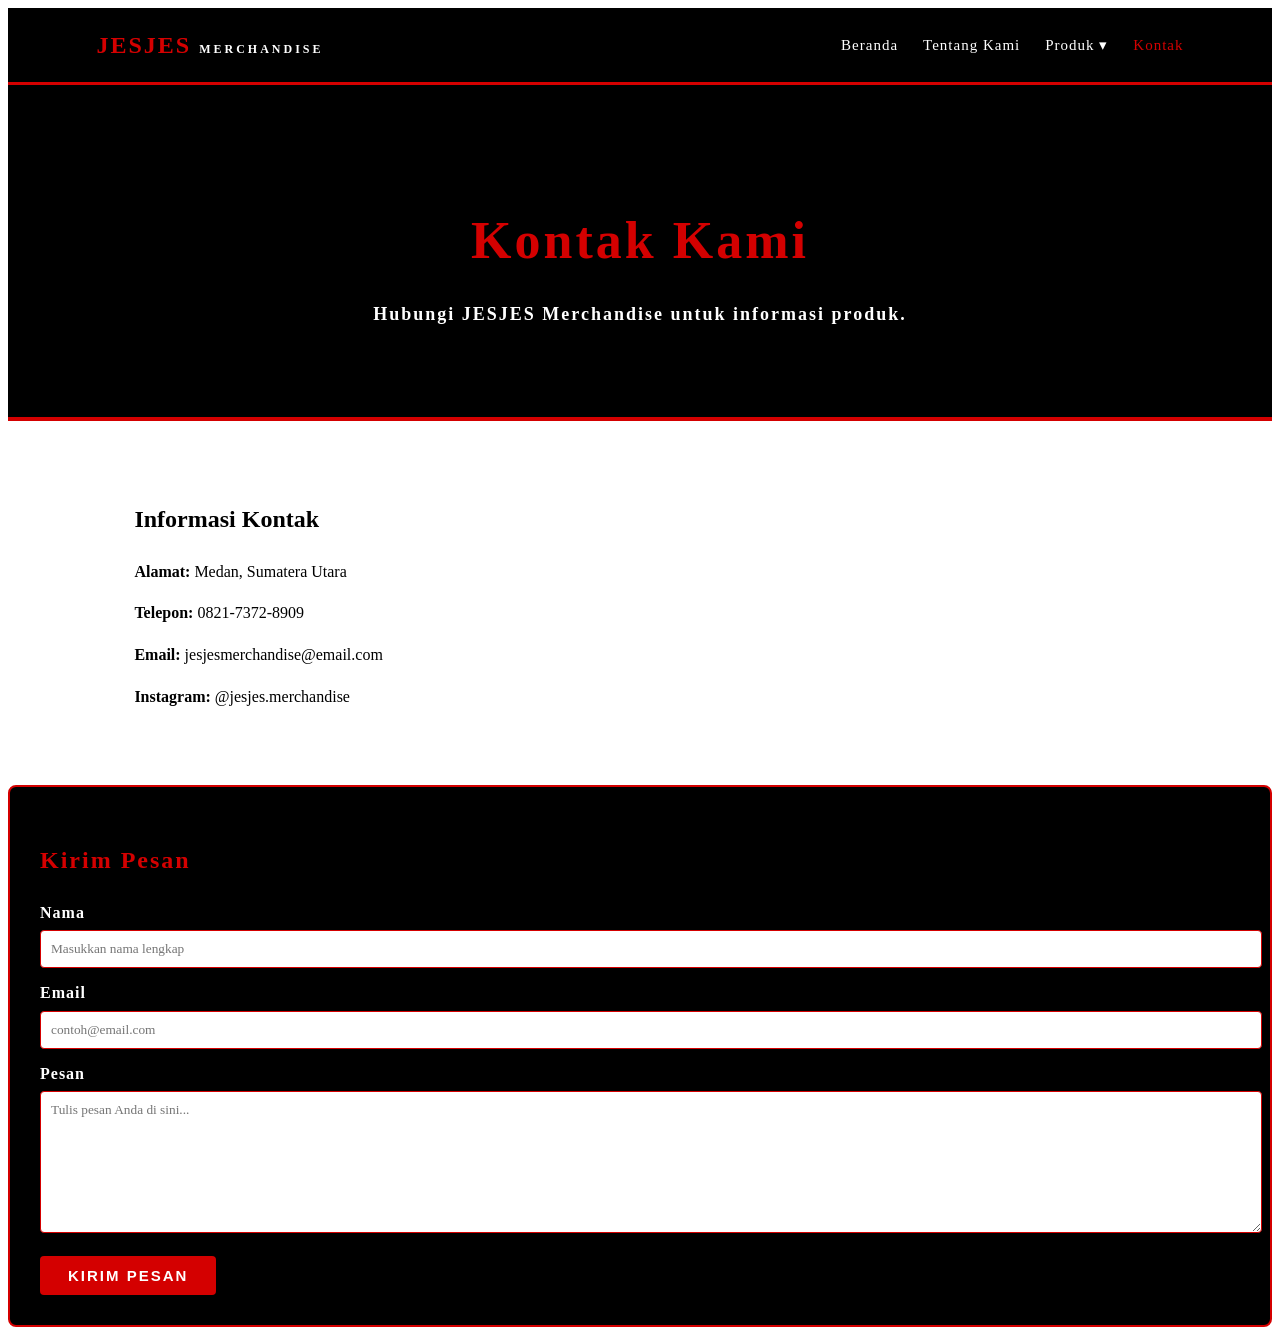
<file: kontak.html>
<!DOCTYPE html>
<html lang="id">
<head>
    <meta charset="UTF-8">
    <meta name="viewport" content="width=device-width, initial-scale=1.0">
    <title>Kontak - JESJES Merchandise</title>
    <link rel="stylesheet" href="css/style.css">
</head>
<body>
    <header>
        <div class="logo">
            JESJES <span>MERCHANDISE</span>
        </div>
        <input type="checkbox" id="menu">
        <label for="menu" class="menu-icon">☰</label>
        <nav>
            <a href="index.html">Beranda</a>
            <a href="tentang.html">Tentang Kami</a>
            <div class="dropdown">
            <a href="produk.html">Produk ▾</a>
                <div class="dropdown-content">
                    <a href="produk.html#buket">Buket Bunga</a>
                    <a href="produk.html#baju">Baju</a>
                    <a href="produk.html#jaket">Jaket</a>
                    <a href="produk.html#tumbler">Tumbler</a>
                </div>
            </div>
            <a href="kontak.html" class="active">Kontak</a>
        </nav>
    </header>

    <section class="judul-halaman"><h1>Kontak Kami</h1><p>Hubungi JESJES Merchandise untuk informasi produk.</p></section>
        <section class="isi-halaman kontak">
            <div><h2>Informasi Kontak</h2>
                <p><b>Alamat:</b> Medan, Sumatera Utara</p>
                <p><b>Telepon:</b> 0821-7372-8909</p>
                <p><b>Email:</b> jesjesmerchandise@email.com</p>
                <p><b>Instagram:</b> @jesjes.merchandise</p>
            </div>
        </section>
        <div class="form-kontak">
            <h3>Kirim Pesan</h3>
            <form>
                <label for="nama">Nama</label>
                    <input type="text" id="nama" name="nama" placeholder="Masukkan nama lengkap" required>

                <label for="email">Email</label>
                    <input type="email" id="email" name="email" placeholder="contoh@email.com" required>
                <label for="pesan">Pesan</label>
                    <textarea id="pesan" name="pesan" rows="5" placeholder="Tulis pesan Anda di sini..." required></textarea>

                <button type="submit">KIRIM PESAN</button>
            </form>
        </div>
</body>
</html>
</file>
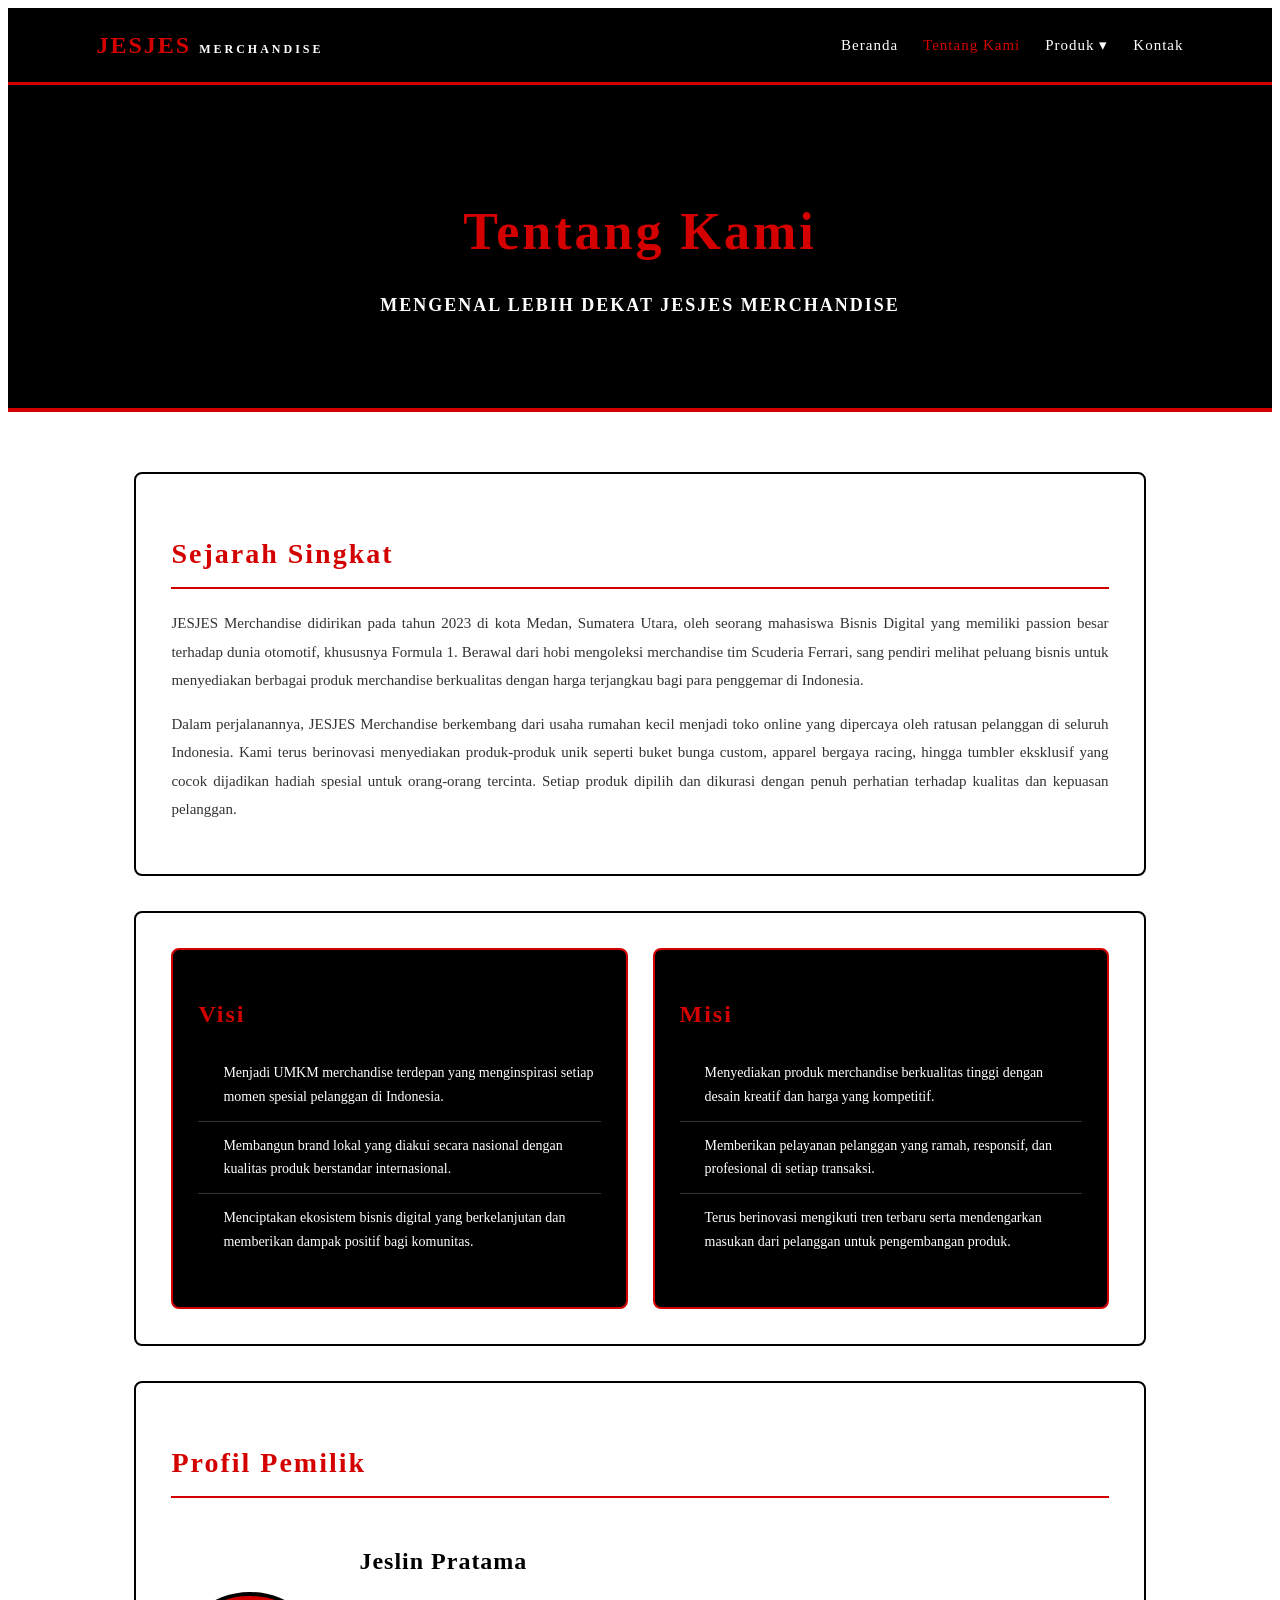
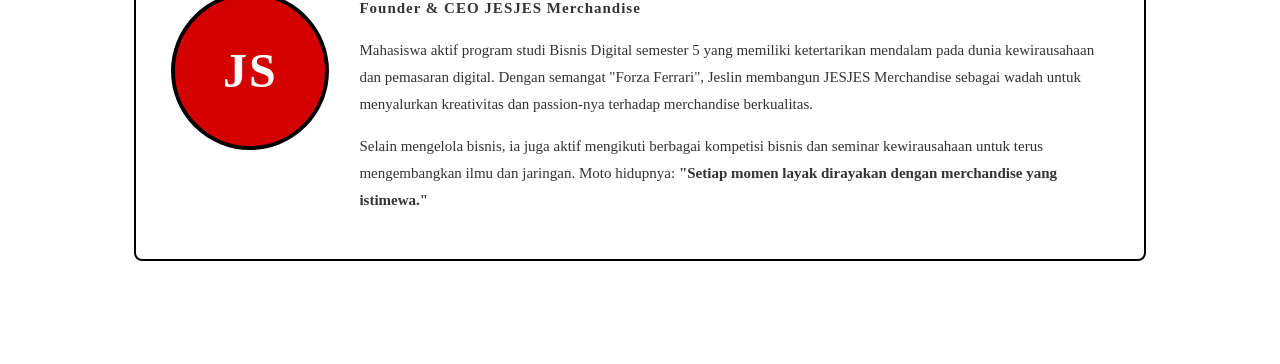
<file: tentang.html>
<!DOCTYPE html>
<html lang="id">
<head>
    <meta charset="UTF-8">
    <meta name="viewport" content="width=device-width, initial-scale=1.0">
    <title>Kontak - JESJES Merchandise</title>
    <link rel="stylesheet" href="css/style.css">
</head>
<body>
    <header>
        <div class="logo">
            JESJES <span>MERCHANDISE</span>
        </div>
        <input type="checkbox" id="menu">
        <label for="menu" class="menu-icon">☰</label>
        <nav>
            <a href="index.html">Beranda</a>
            <a href="tentang.html" class="active">Tentang Kami</a>
            <div class="dropdown">
            <a href="produk.html">Produk ▾</a>
                <div class="dropdown-content">
                    <a href="produk.html#buket">Buket Bunga</a>
                    <a href="produk.html#baju">Baju</a>
                    <a href="produk.html#jaket">Jaket</a>
                    <a href="produk.html#tumbler">Tumbler</a>
                </div>
            </div>
             <a href="kontak.html">Kontak</a>
        </nav>
    </header>

    <div class="judul-halaman">
        <h1>Tentang Kami</h1>
        <p>MENGENAL LEBIH DEKAT JESJES MERCHANDISE</p>
    </div>

    <div class="isi-halaman">
    <div class="tentang-blok sejarah">
        <h2>Sejarah Singkat</h2>
        <p>JESJES Merchandise didirikan pada tahun 2023 di kota Medan, Sumatera Utara, oleh seorang mahasiswa Bisnis Digital yang memiliki passion besar terhadap dunia otomotif, khususnya Formula 1. Berawal dari hobi mengoleksi merchandise tim Scuderia Ferrari, sang pendiri melihat peluang bisnis untuk menyediakan berbagai produk merchandise berkualitas dengan harga terjangkau bagi para penggemar di Indonesia.</p>
        <p>Dalam perjalanannya, JESJES Merchandise berkembang dari usaha rumahan kecil menjadi toko online yang dipercaya oleh ratusan pelanggan di seluruh Indonesia. Kami terus berinovasi menyediakan produk-produk unik seperti buket bunga custom, apparel bergaya racing, hingga tumbler eksklusif yang cocok dijadikan hadiah spesial untuk orang-orang tercinta. Setiap produk dipilih dan dikurasi dengan penuh perhatian terhadap kualitas dan kepuasan pelanggan.</p>
    </div>

    <div class="tentang-blok visi-misi">
        <div class="kolom-visi">
<h2>Visi</h2>
<ul>
<li>Menjadi UMKM merchandise terdepan yang menginspirasi setiap momen spesial pelanggan di Indonesia.</li>
<li>Membangun brand lokal yang diakui secara nasional dengan kualitas produk berstandar internasional.</li>
<li>Menciptakan ekosistem bisnis digital yang berkelanjutan dan memberikan dampak positif bagi komunitas.</li>
</ul>
        </div>
        <div class="kolom-misi">
            <h2>Misi</h2>
            <ul>
                <li>Menyediakan produk merchandise berkualitas tinggi dengan desain kreatif dan harga yang kompetitif.</li>
                <li>Memberikan pelayanan pelanggan yang ramah, responsif, dan profesional di setiap transaksi.</li>
                <li>Terus berinovasi mengikuti tren terbaru serta mendengarkan masukan dari pelanggan untuk pengembangan produk.</li>
            </ul>
        </div>
    </div>

    <div class="tentang-blok profil">
        <h2>Profil Pemilik</h2>
        <div class="profil-kartu">
            <div class="profil-foto">JS</div>
            <div class="profil-detail">
                <h3>Jeslin Pratama</h3>
                <p class="profil-jabatan">Founder &amp; CEO JESJES Merchandise</p>
                <p>Mahasiswa aktif program studi Bisnis Digital semester 5 yang memiliki ketertarikan mendalam pada dunia kewirausahaan dan pemasaran digital. Dengan semangat "Forza Ferrari", Jeslin membangun JESJES Merchandise sebagai wadah untuk menyalurkan kreativitas dan passion-nya terhadap merchandise berkualitas.</p>
                <p>Selain mengelola bisnis, ia juga aktif mengikuti berbagai kompetisi bisnis dan seminar kewirausahaan untuk terus mengembangkan ilmu dan jaringan. Moto hidupnya: <b>"Setiap momen layak dirayakan dengan merchandise yang istimewa."</b></p>
            </div>
        </div>
    </div>
</body>
</html>
</file>
<file: css/style.css>
body {
background-color: #ffffff;
color: #000000;
line-height: 1.6;
}

header {
background-color: #000000;
padding: 18px 7%;
display: flex;
justify-content: space-between;
align-items: center;
border-bottom: 3px solid #d40000;
position: sticky;
top: 0;
}
.logo {
color: #d40000;
font-size: 24px;
font-weight: bold;
letter-spacing: 2px;
}
.logo span {
color: #ffffff;
font-size: 12px;
letter-spacing: 3px;
}
nav {
display: flex;
align-items: center;
gap: 25px;
}
nav a {
color: #ffffff;
text-decoration: none;
font-size: 15px;
letter-spacing: 1px;
transition: color 0.3s;
}
nav a:hover, nav a.active {
color: #d40000;
}
.dropdown {
position: relative;
}
.dropdown-content {
display: none;
position: absolute;
top: 25px;
left: 0;
background-color: #000000;
min-width: 170px;
box-shadow: 0 3px 10px rgba(212, 0, 0, 0.3);
border: 1px solid #d40000;
}
.dropdown-content a {
display: block;
padding: 10px 15px;
color: #ffffff;
}
.dropdown-content a:hover {
background-color: #d40000;
color: #ffffff;
}
.dropdown:hover .dropdown-content {
display: block;
}
#menu, .menu-icon {
display: none;
}

.beranda {
background-color: #ffffff;
padding: 75px 10%;
display: flex;
align-items: center;
justify-content: space-between;
gap: 40px;
border-bottom: 2px solid #000000;
}
.teks-beranda {
max-width: 570px;
}
.kecil {
color: #d40000;
letter-spacing: 3px;
font-size: 13px;
margin-bottom: 15px;
font-weight: bold;
}
.beranda h1 {
font-size: 44px;
line-height: 1.2;
margin-bottom: 20px;
color: #000000;
}
.beranda h1 span {
color: #d40000;
}
.teks-beranda p {
margin-bottom: 25px;
color: #333333;
font-size: 16px;
}
.tombol {
display: inline-block;
background-color: #d40000;
color: #ffffff;
padding: 12px 28px;
text-decoration: none;
border-radius: 4px;
letter-spacing: 2px;
font-weight: bold;
transition: background-color 0.3s;
}
.tombol:hover {
background-color: #000000;
}
.gambar-utama {
width: 300px;
height: 300px;
background-color: #000000;
border-radius: 50%;
display: flex;
justify-content: center;
align-items: center;
border: 4px solid #191717;
}
.lingkaran {
width: 210px;
height: 210px;
background-color: #dabd5e;
border-radius: 50%;
display: flex;
flex-direction: column;
justify-content: center;
align-items: center;
color: #0e0606;
font-size: 35px;
letter-spacing: 3px;
}
.lingkaran small {
font-size: 16px;
letter-spacing: 4px;
color: #130a0a;
}

.judul-halaman {
background-color: #000000;
text-align: center;
padding: 70px 15px;
border-bottom: 4px solid #d40000;
}
.judul-halaman h1 {
font-size: 52px;
color: #d40000;
margin-bottom: 15px;
letter-spacing: 3px;
}
.judul-halaman p {
color: #ffffff;
font-size: 18px;
font-weight: bold;
letter-spacing: 2px;
}
.isi-halaman {
padding: 60px 10%;
background-color: #ffffff;
}

.produk-detail {
display: flex;
align-items: center;
gap: 35px;
margin-bottom: 45px;
scroll-margin-top: 100px;
background-color: #ffffff;
padding: 25px;
border-radius: 8px;
border: 2px solid #000000;
transition: border-color 0.3s;
}
.produk-detail:hover {
border-color: #d40000;
}
.produk-gambar {
min-width: 300px;
height: 250px;
display: flex;
justify-content: center;
align-items: center;
border-radius: 8px;
overflow: hidden;
border: 2px solid #541010;
}
.produk-gambar img {
width: 100%;
height: 100%;
object-fit: cover;
}
.produk-info {
flex: 1;
}
.produk-info h3 {
color: #d40000;
font-size: 26px;
margin-bottom: 15px;
letter-spacing: 2px;
}
.produk-detail p {
color: #4b0404;
line-height: 1.8;
font-size: 25px;
}
.warna-1 { background-color: #f4dfdf; }
.warna-2 { background-color: #e4eadf; }
.warna-3 { background-color: #e8e1da; }
.warna-4 { background-color: #eee8d9; }

.tentang-blok {
background-color: #ffffff;
padding: 35px;
border-radius: 8px;
border: 2px solid #000000;
margin-bottom: 35px;
transition: border-color 0.3s;
}
.tentang-blok:hover {
border-color: #d40000;
}
.tentang-blok h2 {
color: #d40000;
font-size: 28px;
margin-bottom: 20px;
letter-spacing: 2px;
border-bottom: 2px solid #d40000;
padding-bottom: 10px;
}
.sejarah p {
color: #333333;
font-size: 15px;
line-height: 1.9;
margin-bottom: 15px;
text-align: justify;
}
.visi-misi {
display: grid;
grid-template-columns: 1fr 1fr;
gap: 25px;
}
.kolom-visi, .kolom-misi {
background-color: #000000;
padding: 25px;
border-radius: 8px;
border: 2px solid #d40000;
}
.kolom-visi h2, .kolom-misi h2 {
color: #d40000;
font-size: 24px;
margin-bottom: 15px;
border-bottom: none;
padding-bottom: 0;
}
.kolom-visi ul, .kolom-misi ul {
list-style: none;
padding: 0;
}
.kolom-visi li, .kolom-misi li {
color: #ffffff;
font-size: 14px;
line-height: 1.7;
padding: 12px 0 12px 25px;
border-bottom: 1px solid #333333;
position: relative;
}
.kolom-visi li:last-child, .kolom-misi li:last-child {
border-bottom: none;
}
.kolom-visi li::before, .kolom-misi li::before {
position: absolute;
left: 0;
top: 12px;
}
.profil-kartu {
display: flex;
gap: 30px;
align-items: center;
}
.profil-foto {
min-width: 150px;
width: 150px;
height: 150px;
background-color: #d40000;
color: #ffffff;
border-radius: 50%;
display: flex;
justify-content: center;
align-items: center;
font-size: 48px;
font-weight: bold;
letter-spacing: 2px;
border: 4px solid #000000;
}
.profil-detail h3 {
color: #000000;
font-size: 24px;
margin-bottom: 5px;
letter-spacing: 1px;
}
.profil-jabatan {
color: #d40000;
font-weight: bold;
font-size: 14px;
letter-spacing: 1px;
margin-bottom: 15px !important;
}
.profil-detail p {
color: #333333;
font-size: 15px;
line-height: 1.8;
margin-bottom: 10px;
}

.kontak {
display: grid;
grid-template-columns: 1fr 1fr;
gap: 35px;
}
.kontak-info {
background-color: #000000;
padding: 35px;
border-radius: 8px;
border: 2px solid #d40000;
}
.kontak-info h3 {
color: #d40000;
margin-bottom: 20px;
font-size: 24px;
letter-spacing: 2px;
}
.kontak-info p {
margin: 12px 0;
color: #ffffff;
font-size: 15px;
}
.kontak-info strong {
color: #d40000;
margin-right: 8px;
}
.form-kontak {
background-color: #000000;
padding: 30px;
border-radius: 8px;
border: 2px solid #d40000;
}
.form-kontak h3 {
color: #d40000;
margin-bottom: 20px;
font-size: 24px;
letter-spacing: 2px;
}
form label {
display: block;
margin: 12px 0 5px;
font-weight: bold;
color: #ffffff;
letter-spacing: 1px;
}
form input, form textarea {
width: 100%;
padding: 10px;
border: 1px solid #d40000;
background-color: #ffffff;
color: #000000;
border-radius: 4px;
font-family: fantasy;
}
form textarea {
resize: vertical;
min-height: 120px;
}
form button {
margin-top: 15px;
padding: 11px 28px;
background-color: #d40000;
color: #ffffff;
border: none;
cursor: pointer;
border-radius: 4px;
font-size: 15px;
letter-spacing: 2px;
font-weight: bold;
transition: background-color 0.3s;
}
form button:hover {
background-color: #ffffff;
color: #d40000;
border: 1px solid #d40000;
}

@media screen and (max-width: 768px) {
header {
flex-wrap: wrap;
}
.menu-icon {
display: block;
font-size: 25px;
cursor: pointer;
color: #ffffff;
}
nav {
display: none;
width: 100%;
flex-direction: column;
align-items: flex-start;
padding-top: 15px;
}
#menu:checked ~ nav {
display: flex;
}
.dropdown-content {
position: static;
box-shadow: none;
padding-left: 10px;
}
.dropdown:hover .dropdown-content {
display: block;
}
.beranda {
flex-direction: column;
padding: 50px 7%;
text-align: center;
}
.beranda h1 {
font-size: 32px;
}
.gambar-utama {
width: 230px;
height: 230px;
}
.lingkaran {
width: 165px;
height: 165px;
font-size: 28px;
}
.kartu-produk {
grid-template-columns: 1fr 1fr;
}
.kartu-gambar {
height: 150px;
}
.kontak {
grid-template-columns: 1fr;
}
.visi-misi {
grid-template-columns: 1fr;
}
.produk-detail {
flex-direction: column;
align-items: flex-start;
}
.produk-gambar {
width: 100%;
min-width: unset;
}
.profil-kartu {
flex-direction: column;
text-align: center;
}
.judul-halaman h1 {
font-size: 36px;
}
.tentang-blok {
padding: 25px;
}
.kontak-info, .form-kontak {
padding: 25px;
}
}
</file>
